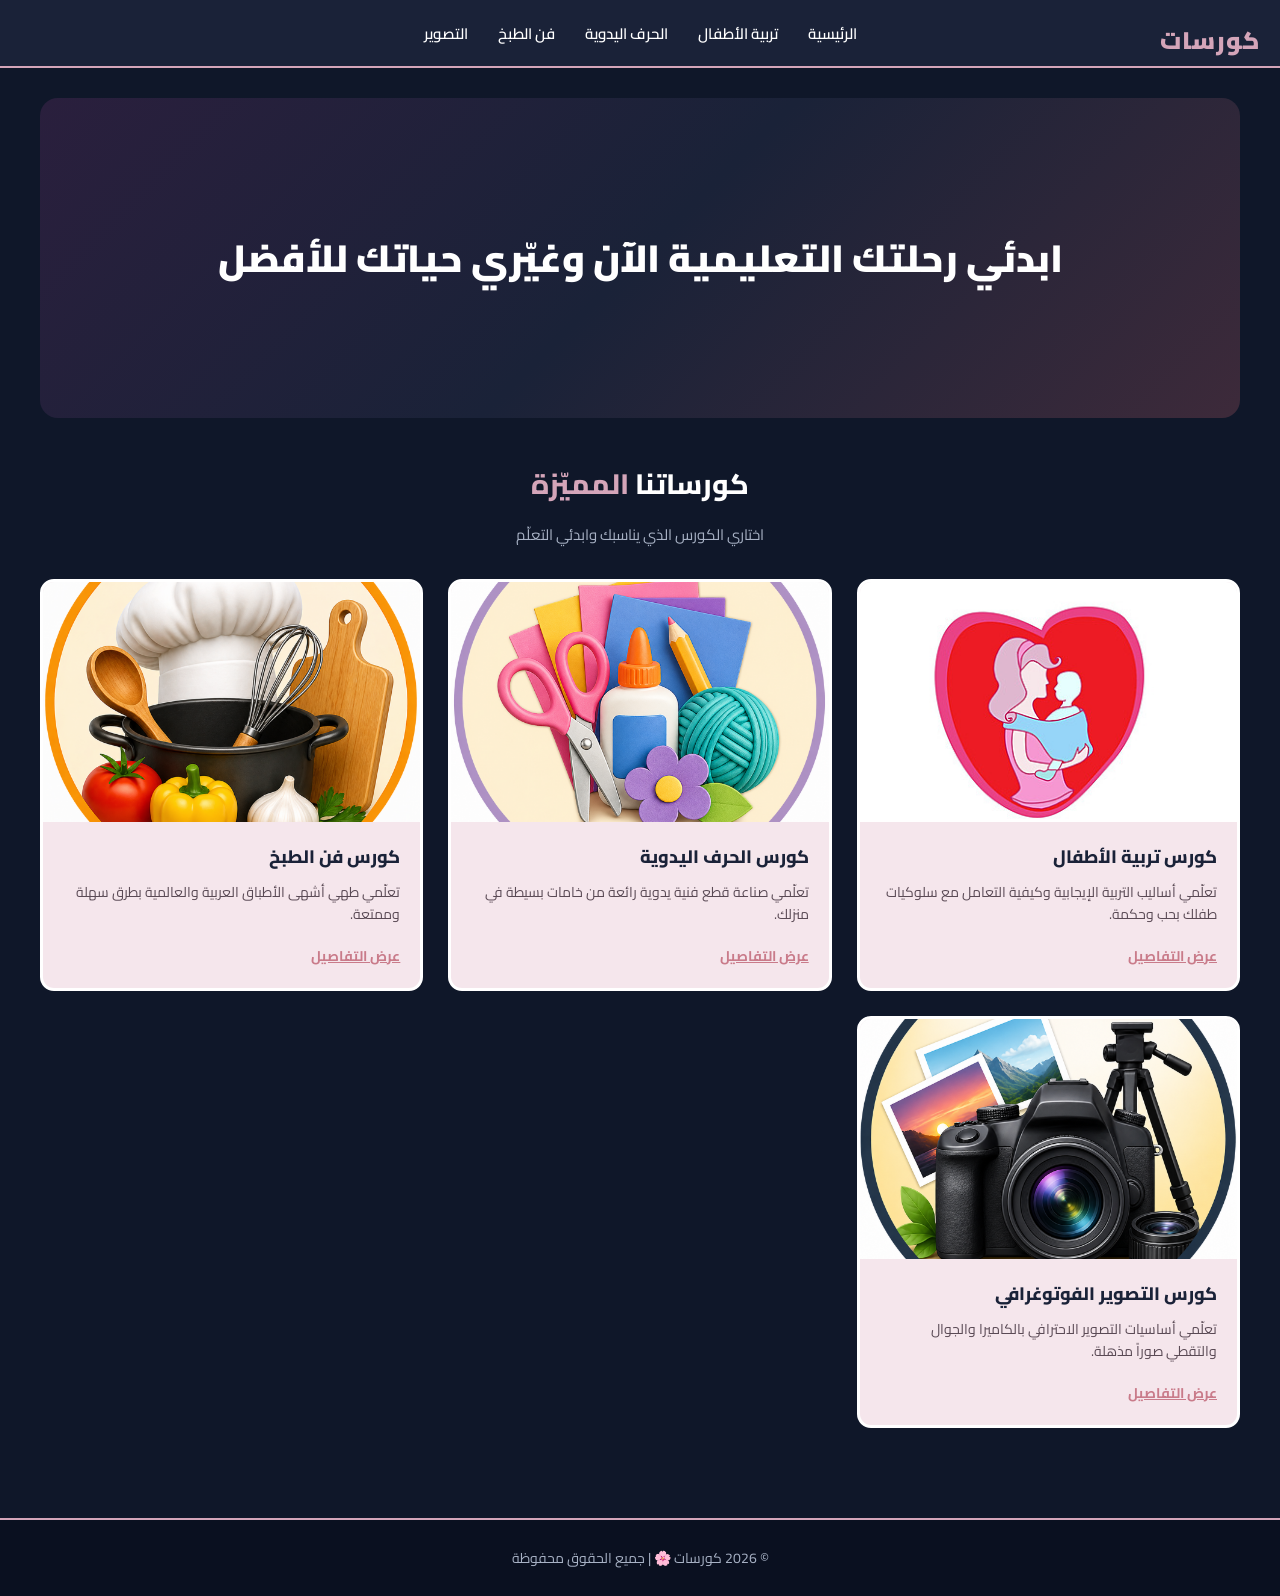
<file: index.html>
<!DOCTYPE html>
<html lang="ar">

<head>
<meta charset="UTF-8">
<meta name="viewport" content="width=device-width, initial-scale=1.0">
<title>كورسات</title>
<link href="https://fonts.googleapis.com/css2?family=Cairo:wght@400;600;700;800;900&display=swap" rel="stylesheet">
<link rel="stylesheet" href="style.css">
</head>

<body>

<div class="header">
    <div class="logo"> كورسات</div>
   
    <ul class="menu">
        <li><a href="index.html">الرئيسية</a></li>
        <li><a href="course1.html">تربية الأطفال</a></li>
        <li><a href="course2.html">الحرف اليدوية</a></li>
        <li><a href="course4.html">فن الطبخ</a></li>
        <li><a href="course5.html">التصوير</a></li>
    </ul>
</div>


<div class="banner">
    <div class="banner-text">
        <h1> ابدئي رحلتك التعليمية الآن وغيّري حياتك للأفضل </h1>
        
    </div>
   
</div>

<!-- عنوان الكورسات -->
<div class="section-title">
    <h2>كورساتنا <span>المميّزة</span></h2>
    <p>اختاري الكورس الذي يناسبك وابدئي التعلّم</p>
</div>

<div class="courses-container">

    <!--  تربية الأطفال -->
    <div class="course-box">
        <img src="mother.jpg" alt="تربية الأطفال">
        <div class="course-info">
            <h3>كورس تربية الأطفال</h3>
            <p>تعلّمي أساليب التربية الإيجابية وكيفية التعامل مع سلوكيات طفلك بحب وحكمة.</p>
            <a href="course1.html">عرض التفاصيل</a>
        </div>
    </div>

    <!--   الحرف اليدوية -->
    <div class="course-box">
        <img src="heraf2.png" alt="الحرف اليدوية">
        <div class="course-info">
            <h3>كورس الحرف اليدوية</h3>
            <p>تعلّمي صناعة قطع فنية يدوية رائعة من خامات بسيطة في منزلك.</p>
            <a href="course2.html">عرض التفاصيل</a>
        </div>
    </div>

    <!--  فن الطبخ -->
    <div class="course-box">
        <img src="cook.jpg" width="10" alt="فن الطبخ">
        <div class="course-info">
            <h3>كورس فن الطبخ</h3>
            <p>تعلّمي طهي أشهى الأطباق العربية والعالمية بطرق سهلة وممتعة.</p>
            <a href="course4.html">عرض التفاصيل</a>
        </div>
    </div>

    <!--  التصوير الفوتوغرافي -->
    <div class="course-box">
        <img src="camera2.png" alt="التصوير">
        <div class="course-info">
            <h3>كورس التصوير الفوتوغرافي</h3>
            <p>تعلّمي أساسيات التصوير الاحترافي بالكاميرا والجوال والتقطي صوراً مذهلة.</p>
            <a href="course5.html">عرض التفاصيل</a>
        </div>
    </div>

</div>

<!-- الفوتر -->
<div class="footer">
    <p>© 2026 كورسات 🌸 | جميع الحقوق محفوظة</p>
</div>

</body>
</html>
</file>
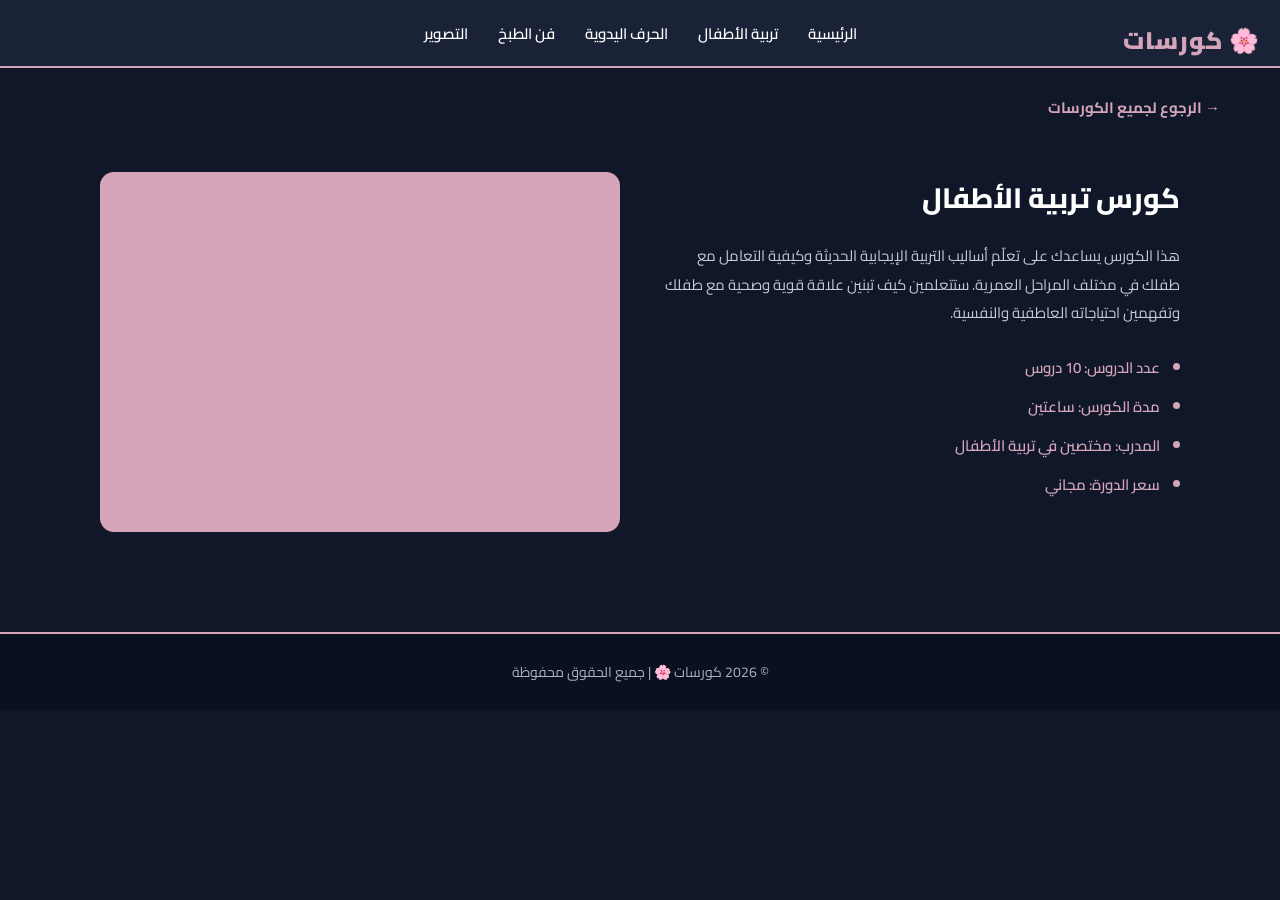
<file: course1.html>
<!DOCTYPE html>
<html lang="ar">

<head>
    <meta charset="UTF-8">
    <meta name="viewport" content="width=device-width, initial-scale=1.0">
    <title>تفاصيل كورس تربية الأطفال</title>
    <link href="https://fonts.googleapis.com/css2?family=Cairo:wght@400;600;700;800;900&display=swap" rel="stylesheet">
    <link rel="stylesheet" href="style.css">
</head>

<body>

    <div class="header">
        <div class="logo">🌸 كورسات</div>
        <ul class="menu">
            <li><a href="index.html">الرئيسية</a></li>
            <li><a href="course1.html">تربية الأطفال</a></li>
            <li><a href="course2.html">الحرف اليدوية</a></li>
            <li><a href="course4.html">فن الطبخ</a></li>
            <li><a href="course5.html">التصوير</a></li>
        </ul>
    </div>

    <a href="index.html" class="back-link">→ الرجوع لجميع الكورسات</a>

    <div class="details-page">

        <div class="details-text">
            <h2>كورس تربية الأطفال</h2>
            <p>هذا الكورس يساعدك على تعلّم أساليب التربية الإيجابية الحديثة وكيفية التعامل مع طفلك في مختلف المراحل
                العمرية. ستتعلمين كيف تبنين علاقة قوية وصحية مع طفلك وتفهمين احتياجاته العاطفية والنفسية.</p>

            <ul class="details-info">

                <li>عدد الدروس: 10 دروس</li>
                <li>مدة الكورس: ساعتين</li>
                <li>المدرب: مختصين في تربية الأطفال</li>
                <li>سعر الدورة: مجاني</li>

            </ul>
        </div>

        <div class="details-video">
            <iframe width="400" height="250" src="https://www.youtube.com/embed/C5w2uPX_sek">
            </iframe>
        </div>

    </div>

    <!-- الفوتر -->
    <div class="footer">
        <p>© 2026 كورسات 🌸 | جميع الحقوق محفوظة</p>
    </div>

</body>

</html>
</file>
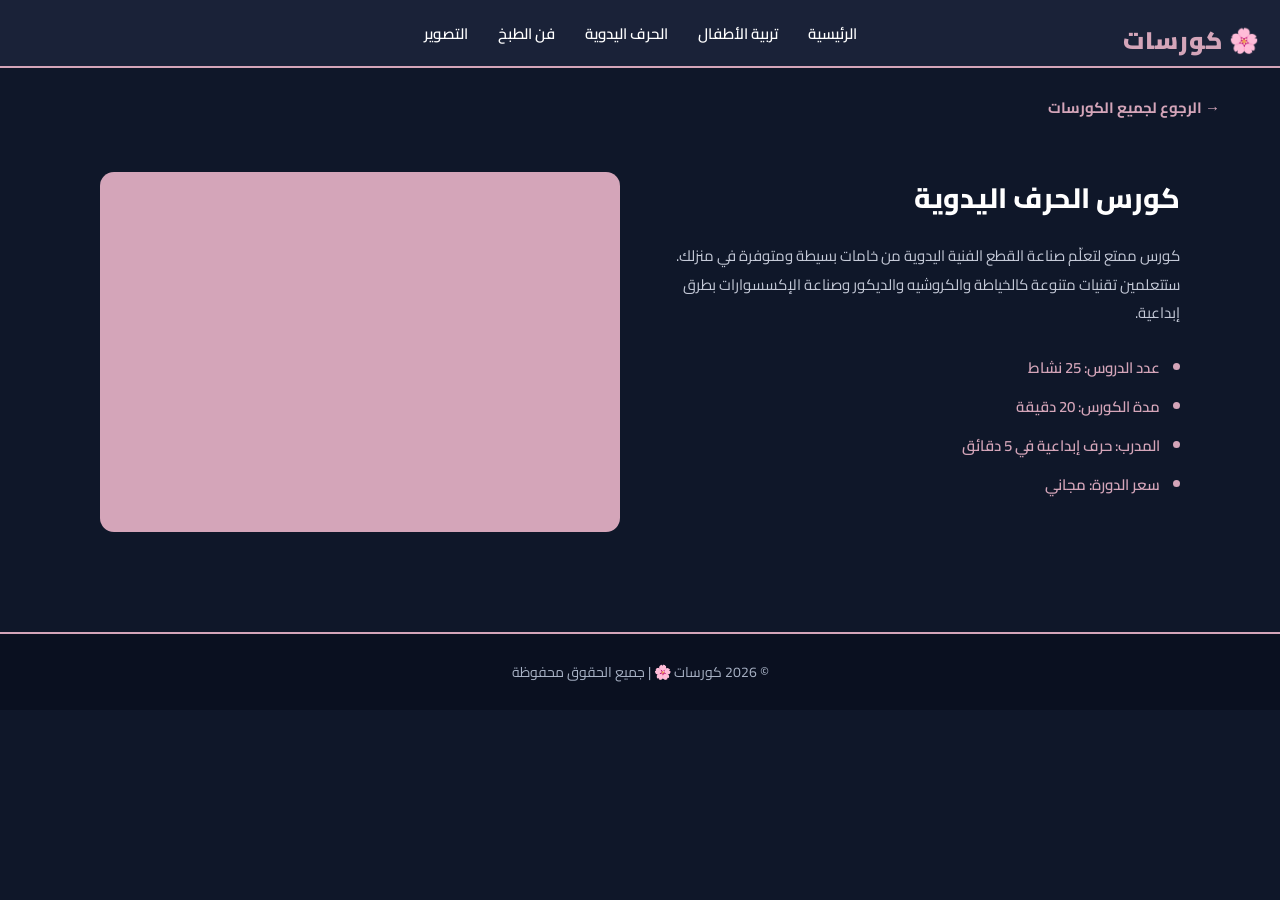
<file: course2.html>
<!DOCTYPE html>
<html lang="ar">

<head>
<meta charset="UTF-8">
<meta name="viewport" content="width=device-width, initial-scale=1.0">
<title>تفاصيل كورس الحرف اليدوية</title>
<link href="https://fonts.googleapis.com/css2?family=Cairo:wght@400;600;700;800;900&display=swap" rel="stylesheet">
<link rel="stylesheet" href="style.css">
</head>

<body>

<div class="header">
    <div class="logo">🌸 كورسات</div>
    <ul class="menu">
        <li><a href="index.html">الرئيسية</a></li>
        <li><a href="course1.html">تربية الأطفال</a></li>
        <li><a href="course2.html">الحرف اليدوية</a></li>
        <li><a href="course4.html">فن الطبخ</a></li>
        <li><a href="course5.html">التصوير</a></li>
    </ul>
</div>

<a href="index.html" class="back-link">→ الرجوع لجميع الكورسات</a>

<div class="details-page">

    <div class="details-text">
        <h2>كورس الحرف اليدوية</h2>
        <p>كورس ممتع لتعلّم صناعة القطع الفنية اليدوية من خامات بسيطة ومتوفرة في منزلك. ستتعلمين تقنيات متنوعة كالخياطة والكروشيه والديكور وصناعة الإكسسوارات بطرق إبداعية.</p>

        <ul class="details-info">
            <li>عدد الدروس: 25 نشاط</li>
  <li>مدة الكورس: 20 دقيقة</li>
  <li>المدرب: حرف إبداعية في 5 دقائق</li>
  <li>سعر الدورة: مجاني</li>
        </ul>
    </div>

    <div class="details-video">
        <iframe width="400" height="250"
src="https://www.youtube.com/embed/etkj5-_Ap9k">
</iframe>
    </div>

</div>

<!-- الفوتر -->
<div class="footer">
    <p>© 2026 كورسات 🌸 | جميع الحقوق محفوظة</p>
</div>

</body>
</html>
</file>
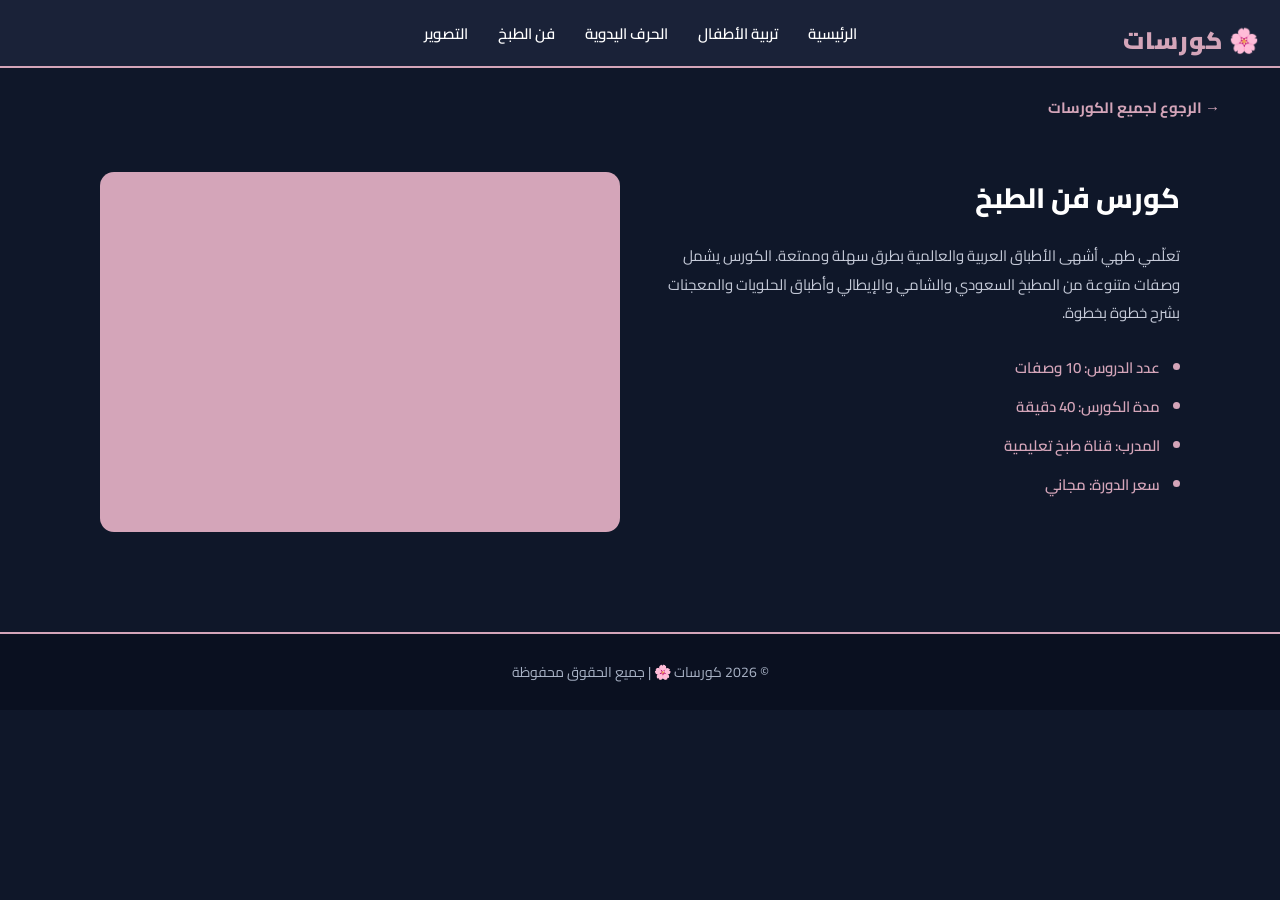
<file: course4.html>
<!DOCTYPE html>
<html lang="ar">

<head>
<meta charset="UTF-8">
<meta name="viewport" content="width=device-width, initial-scale=1.0">
<title>تفاصيل كورس فن الطبخ</title>
<link href="https://fonts.googleapis.com/css2?family=Cairo:wght@400;600;700;800;900&display=swap" rel="stylesheet">
<link rel="stylesheet" href="style.css">
</head>

<body>

<div class="header">
    <div class="logo">🌸 كورسات</div>
    <ul class="menu">
        <li><a href="index.html">الرئيسية</a></li>
        <li><a href="course1.html">تربية الأطفال</a></li>
        <li><a href="course2.html">الحرف اليدوية</a></li>
        <li><a href="course4.html">فن الطبخ</a></li>
        <li><a href="course5.html">التصوير</a></li>
    </ul>
</div>

<a href="index.html" class="back-link">→ الرجوع لجميع الكورسات</a>

<div class="details-page">

    <div class="details-text">
        <h2>كورس فن الطبخ</h2>
        <p>تعلّمي طهي أشهى الأطباق العربية والعالمية بطرق سهلة وممتعة. الكورس يشمل وصفات متنوعة من المطبخ السعودي والشامي والإيطالي وأطباق الحلويات والمعجنات بشرح خطوة بخطوة.</p>

        <ul class="details-info">
           <li>عدد الدروس: 10 وصفات</li>
  <li>مدة الكورس: 40 دقيقة</li>
  <li>المدرب: قناة طبخ تعليمية</li>
  <li>سعر الدورة: مجاني</li>
        </ul>
    </div>

    <div class="details-video">
       <iframe width="400" height="250"
src="https://www.youtube.com/embed/1-SJGQ2HLp8">
</iframe>
    </div>

</div>

<!-- الفوتر -->
<div class="footer">
    <p>© 2026 كورسات 🌸 | جميع الحقوق محفوظة</p>
</div>

</body>
</html>
</file>
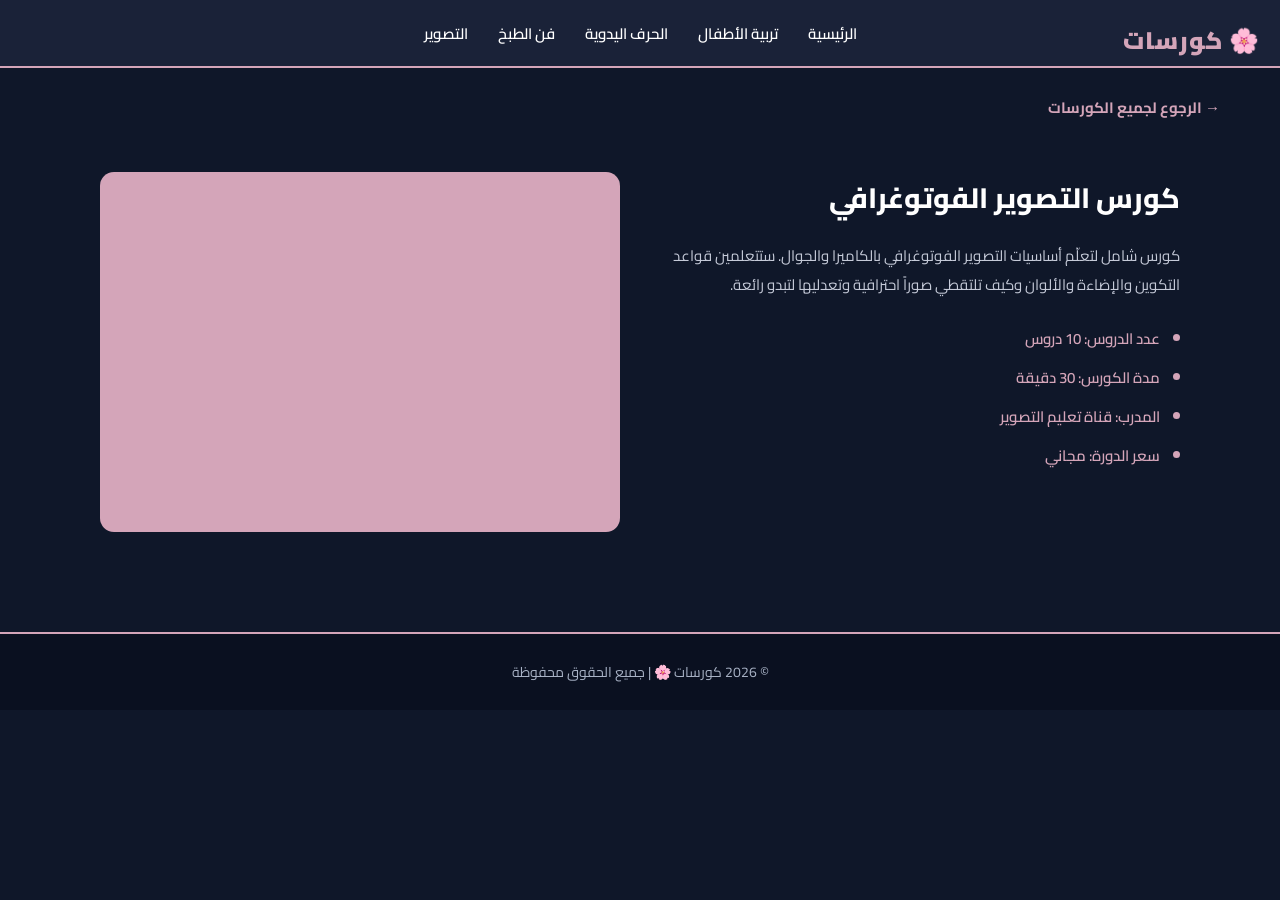
<file: course5.html>
<!DOCTYPE html>
<html lang="ar">

<head>
<meta charset="UTF-8">
<meta name="viewport" content="width=device-width, initial-scale=1.0">
<title>تفاصيل كورس التصوير الفوتوغرافي</title>
<link href="https://fonts.googleapis.com/css2?family=Cairo:wght@400;600;700;800;900&display=swap" rel="stylesheet">
<link rel="stylesheet" href="style.css">
</head>

<body>

<div class="header">
    <div class="logo">🌸 كورسات</div>
    <ul class="menu">
        <li><a href="index.html">الرئيسية</a></li>
        <li><a href="course1.html">تربية الأطفال</a></li>
        <li><a href="course2.html">الحرف اليدوية</a></li>
        <li><a href="course4.html">فن الطبخ</a></li>
        <li><a href="course5.html">التصوير</a></li>
    </ul>
</div>

<a href="index.html" class="back-link">→ الرجوع لجميع الكورسات</a>

<div class="details-page">

    <div class="details-text">
        <h2>كورس التصوير الفوتوغرافي</h2>
        <p>كورس شامل لتعلّم أساسيات التصوير الفوتوغرافي بالكاميرا والجوال. ستتعلمين قواعد التكوين والإضاءة والألوان وكيف تلتقطي صوراً احترافية وتعدليها لتبدو رائعة.</p>

        <ul class="details-info">
          <li>عدد الدروس: 10 دروس</li>
  <li>مدة الكورس: 30 دقيقة</li>
  <li>المدرب: قناة تعليم التصوير</li>
  <li>سعر الدورة: مجاني</li>
        </ul>
    </div>

    <div class="details-video">
       <iframe width="400" height="250"
src="https://www.youtube.com/embed/GEoOgVzQNLU">
</iframe>

    </div>

</div>

<!-- الفوتر -->
<div class="footer">
    <p>© 2026 كورسات 🌸 | جميع الحقوق محفوظة</p>
</div>

</body>
</html>
</file>
<file: style.css>
/* ==== ملف التنسيق ==== */
/* مشروع منصة كورسات - أكاديمية مدارك */

* {
    margin: 0;
    padding: 0;
    box-sizing: border-box;
}

body {
    font-family: 'Cairo', sans-serif;
    background-color: #0f1729;
    color: white;
    direction: rtl;
}

/* ==== الهيدر ==== */

.header {
    background-color: #1a2238;
    padding: 18px 40px;
    display: flex;
    justify-content: space-between;
    align-items: center;
    border-bottom: 2px solid #d4a5b9;
    flex-direction: column;
}

.logo {
    color: #d4a5b9;
    font-size: 24px;
    font-weight: 900;
    letter-spacing: 1px;
     position: absolute;
    right: 20px;
}

.menu {
    display: flex;
    gap: 30px;
    list-style: none;
     justify-content: flex-end;

}

.menu li a {
    color: white;
    text-decoration: none;
    font-size: 15px;
    font-weight: 600;
    transition: color 0.3s;
}

.menu li a:hover {
    color: #d4a5b9;
}

/* ==== قسم البانر الرئيسي ==== */

.banner {
    margin: 30px 40px;
    padding: 50px 40px;
    background: linear-gradient(135deg, #2a1f3d 0%, #1a2238 50%, #3d2a3a 100%);
    border-radius: 18px;
    position: relative;
    overflow: hidden;
    min-height: 320px;
    display: flex;
    align-items: center;
    justify-content: space-between;
}

.banner-text {
    flex: 1;
    z-index: 2;
}

.banner-text h1 {
    font-size: 38px;
    font-weight: 900;
    color: white;
    text-align: center;
}




/* ==== عنوان قسم الكورسات ==== */

.section-title {
    text-align: center;
    margin: 40px 20px 30px;
}

.section-title h2 {
    font-size: 28px;
    color: white;
    font-weight: 800;
    margin-bottom: 10px;
}

.section-title h2 span {
    color: #d4a5b9;
}

.section-title p {
    color: #a8b2c5;
    font-size: 15px;
}

/* ==== شبكة الكورسات ==== */

.courses-container {
    display: grid;
    grid-template-columns: repeat(3, 1fr);
    gap: 25px;
    padding: 0 40px 40px;
}

.course-box {
    background-color: #f5e6ec;
    border-radius: 14px;
    overflow: hidden;
    transition: transform 0.3s, box-shadow 0.3s;
    cursor: pointer;
    border: 3px solid white;
}

.course-box:hover {
    transform: translateY(-8px);
    box-shadow: 0 15px 35px rgba(212, 165, 185, 0.3);
}

.course-box img {
    width: 100%;
    height: 240px;
    object-fit: cover;
    display: block;
}

.course-info {
    padding: 18px 20px;
}

.course-info h3 {
    color: #1a2238;
    font-size: 18px;
    margin-bottom: 8px;
    font-weight: 800;
}

.course-info p {
    color: #5a4a55;
    font-size: 14px;
    line-height: 1.6;
    margin-bottom: 14px;
}

.course-info a {
    color: #c97b8a;
    text-decoration: underline;
    font-size: 14px;
    font-weight: 700;
}

.course-info a:hover {
    color: #9b4a5e;
}

/* ==== صفحة التفاصيل ==== */

.details-page {
    display: grid;
    grid-template-columns: 1fr 1fr;
    gap: 40px;
    padding: 50px 60px;
    max-width: 1200px;
    margin: 0 auto;
    align-items: start;
}

.details-text h2 {
    color: white;
    font-size: 28px;
    margin-bottom: 18px;
    font-weight: 800;
}

.details-text > p {
    color: #c5cad8;
    font-size: 15px;
    line-height: 1.9;
    margin-bottom: 25px;
}

.details-info {
    list-style: disc;
    padding-right: 20px;
    color: #d4a5b9;
}

.details-info li {
    font-size: 15px;
    font-weight: 600;
    margin-bottom: 10px;
}

.details-video {
    background-color: #d4a5b9;
    border-radius: 14px;
    overflow: hidden;
}

.details-video iframe {
    width: 100%;
    height: 360px;
    border: none;
    display: block;
}

.back-link {
    display: inline-block;
    color: #d4a5b9;
    text-decoration: none;
    margin: 25px 60px 0;
    font-weight: 700;
    font-size: 15px;
}

.back-link:hover {
    color: white;
}

/* ==== الفوتر ==== */

.footer {
    background-color: #0a1020;
    text-align: center;
    padding: 25px;
    margin-top: 50px;
    color: #a8b2c5;
    font-size: 14px;
    border-top: 2px solid #d4a5b9;
}

/*  الريسبونسيف */

@media (max-width: 900px) {
    .courses-container {
        grid-template-columns: repeat(2, 1fr);
        padding: 0 20px 30px;
    }
    .banner {
        flex-direction: column;
        text-align: center;
        padding: 35px 25px;
        margin: 20px;
    }
    .banner-text h1 {
        font-size: 28px;
    }
    .details-page {
        grid-template-columns: 1fr;
        padding: 30px 25px;
    }
    .header {
        padding: 15px 20px;
        flex-direction: column;
        gap: 12px;
    }
    .menu {
        gap: 18px;
        flex-wrap: wrap;
        justify-content: center;
    }
}

@media (max-width: 550px) {
    .courses-container {
        grid-template-columns: 1fr;
    }
    .banner-text h1 {
        font-size: 24px;
    }
    .details-video iframe {
        height: 240px;
    }
}
</file>
